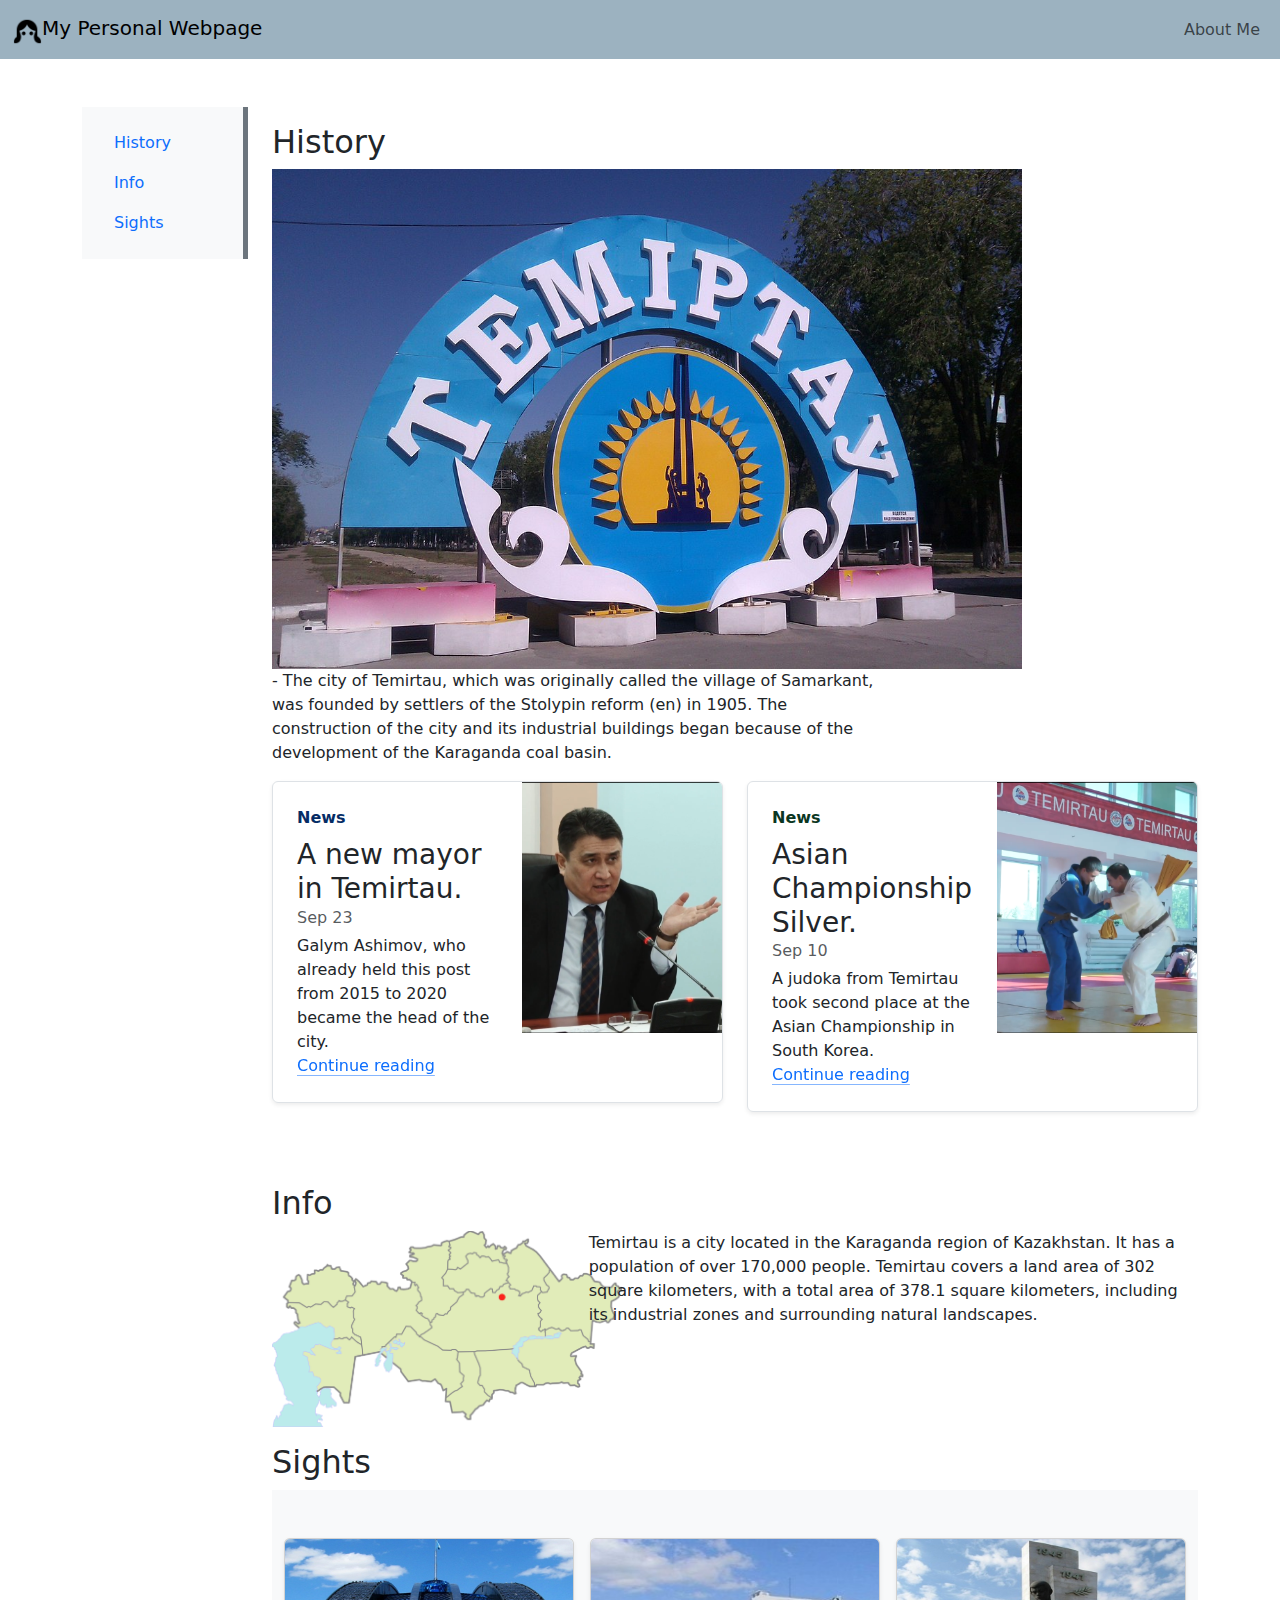
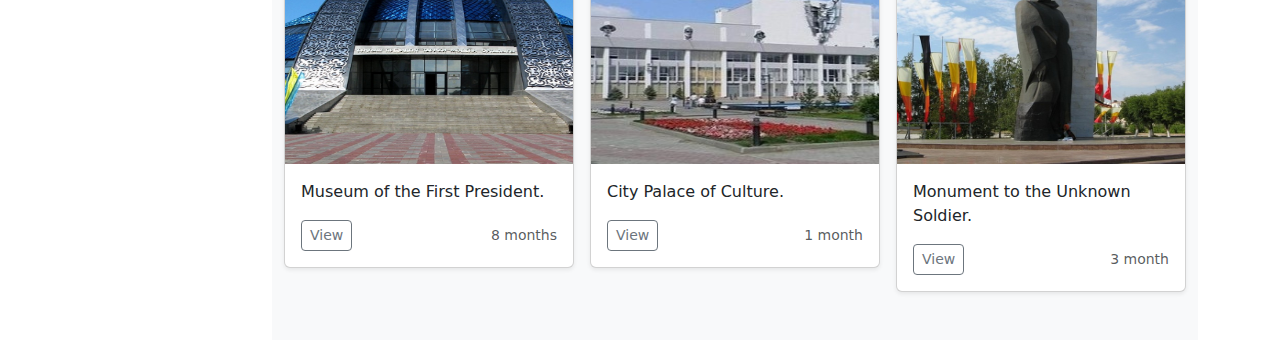
<file: index.html>
<!DOCTYPE html>
<html lang="en">
<head>
    <meta charset="UTF-8">
    <meta name="viewport" content="width=device-width, initial-scale=1.0">
    <title>Home Page</title>
    <link href="https://cdn.jsdelivr.net/npm/bootstrap@5.3.3/dist/css/bootstrap.min.css" rel="stylesheet"
    integrity="sha384-QWTKZyjpPEjISv5WaRU9OFeRpok6YctnYmDr5pNlyT2bRjXh0JMhjY6hW+ALEwIH" crossorigin="anonymous">
    <link rel="shortcut icon" href="media/myicon.png"/>
</head>
<body>
    <header style="background-color: #9CB2C0;">
        <nav class="navbar navbar-expand-lg">
            <div class="container-fluid">
                <a class="navbar-brand" href="portfolio.html">
                    <img src="media/myicon.png" alt="Logo" width="30" height="30" class="d-inline-block align-text-top">My Personal Webpage
                </a>
                <div class="collapse navbar-collapse justify-content-end">
                    <div class="navbar-nav">
                        <a class="nav-link btn btn-secondary" aria-current="page" href="portfolio.html">About Me</a>
                    </div>
                </div>
            </div>
        </nav>
    </header>

    <div class="container mt-5">
        <div class="row">
            <div class="col-md-2 col-sm-12">
                <div class="bg-light border-end border-5 border-secondary p-3">
                    <ul class="nav flex-column">
                        <li class="nav-item">
                            <a class="nav-link active" href="#history">History</a>
                        </li>
                        <li class="nav-item">
                            <a class="nav-link" href="#info">Info</a>
                        </li>
                        <li class="nav-item">
                            <a class="nav-link" href="#sights">Sights</a>
                        </li>
                    </ul>
                </div>
            </div>
            <div class="col-md-10 col-sm-12">
                <div class="content">
                    <div id="history" class="mt-3">
                        <h2>History</h2>
                        <div class="column">
                            <div class="col-md-4 col-sm-12">
                                <div class="photo">
                                    <img src="media/Temirtau.jpg" width="750">
                                </div>
                            </div>
                            <div class="col-md-8 col-sm-12">
                                <div class="text">
                                    <p> - The city of Temirtau, which was originally called the village of Samarkant, was founded by settlers of the Stolypin reform (en) in 1905.
                                        The construction of the city and its industrial buildings began because of the development of the Karaganda coal basin. </p>
                                </div>
                            </div>
                        </div>
                    </div>

                    <div class="row mb-2">
                        <div class="col-md-6">
                            <div class="row g-0 border rounded overflow-hidden flex-md-row mb-4 shadow-sm h-md-250 position-relative">
                                <div class="col p-4 d-flex flex-column position-static">
                                    <strong class="d-inline-block mb-2 text-primary-emphasis">News</strong>
                                    <h3 class="mb-0">A new mayor in Temirtau.</h3>
                                    <div class="mb-1 text-body-secondary">Sep 23</div>
                                    <p class="card-text mb-auto">Galym Ashimov, who already held this post from 2015 to 2020 became the head of the city.</p>
                                    <a href="#" class="icon-link gap-1 icon-link-hover stretched-link">
                                        Continue reading
                                    <svg class="bi"><use xlink:href="#chevron-right"></use></svg>
                                    </a>
                            </div>
                            <div class="col-auto d-none d-lg-block">
                                <img src="media/akim.png" class="bd-placeholder-img" width="200">
                            </div>
                            </div>
                        </div>
                        <div class="col-md-6">
                            <div class="row g-0 border rounded overflow-hidden flex-md-row mb-4 shadow-sm h-md-250 position-relative">
                            <div class="col p-4 d-flex flex-column position-static">
                                <strong class="d-inline-block mb-2 text-success-emphasis">News</strong>
                                <h3 class="mb-0"> Asian Championship Silver.</h3>
                                <div class="mb-1 text-body-secondary">Sep 10</div>
                                <p class="mb-auto">A judoka from Temirtau took second place at the Asian Championship in South Korea.</p>
                                <a href="#" class="icon-link gap-1 icon-link-hover stretched-link">
                                Continue reading
                                <svg class="bi"><use xlink:href="#chevron-right"></use></svg>
                                </a>
                            </div>
                            <div class="col-auto d-none d-lg-block">
                                <img src="media/jud.png" class="bd-placeholder-img" width="200" >
                            </div>
                            </div>
                        </div>
                    </div>




                    <div id="info" class="mt-5">
                        <h2>Info</h2>
                        <div class="row">
                            <div class="col-md-4 col-sm-12">
                                <div class="photo">
                                    <img src="media/info.png" width="350">
                                </div>
                            </div>
                            <div class="col-md-8 col-sm-12">
                                <div class="text">
                                    <p>Temirtau is a city located in the Karaganda region of Kazakhstan. It has a population of over 170,000 people. Temirtau covers a land area of 302 square kilometers, with a total area of 378.1 square kilometers, including its industrial zones and surrounding natural landscapes.</p>
                                </div>
                            </div>
                        </div>
                    </div>
                    
                    <!-- --------------- -->
                    <div id="sights" class="mt-3">
                        <h2>Sights</h2>
                        <div class="album py-5 bg-body-tertiary">
                            <div class="container">
                                <div class="row row-cols-1 row-cols-sm-2 row-cols-md-3 g-3">
                                    <div class="col">
                                    <div class="card shadow-sm">
                                    <img src="media/mus.jpg" class="bd-placeholder-img card-img-top" width="100%" height="225" >
                                    <div class="card-body">
                                        <p class="card-text">Museum of the First President.</p>
                                        <div class="d-flex justify-content-between align-items-center">
                                        <div class="btn-group">
                                            <button type="button" class="btn btn-sm btn-outline-secondary">View</button>
                                        </div>
                                        <small class="text-body-secondary">8 months</small>
                                        </div>
                                    </div>
                                    </div>
                                    </div>
    
                                    <div class="col">
                                        <div class="card shadow-sm">
                                        <img src="media/cul.jpg" class="bd-placeholder-img card-img-top" width="100%" height="225">
                                        <div class="card-body">
                                            <p class="card-text">City Palace of Culture.</p>
                                            <div class="d-flex justify-content-between align-items-center">
                                            <div class="btn-group">
                                                <button type="button" class="btn btn-sm btn-outline-secondary">View</button>
                                            </div>
                                            <small class="text-body-secondary">1 month</small>
                                            </div>
                                        </div>
                                        </div>
                                        </div>
    
                                        <div class="col">
                                            <div class="card shadow-sm">
                                            <img src="media/war.jpg" class="bd-placeholder-img card-img-top" width="100%" height="225" >
                                            <div class="card-body">
                                                <p class="card-text">Monument to the Unknown Soldier.</p>
                                                <div class="d-flex justify-content-between align-items-center">
                                                <div class="btn-group">
                                                    <button type="button" class="btn btn-sm btn-outline-secondary">View</button>
                                                </div>
                                                <small class="text-body-secondary">3 month</small>
                                                </div>
                                            </div>
                                            </div>
                                            </div>
                            </div>
                        </div>
                    </div>    
                    
                    <!-- ---------------- -->
                </div>
            </div>
        </div>  
    </div>                      
</body>
</file>
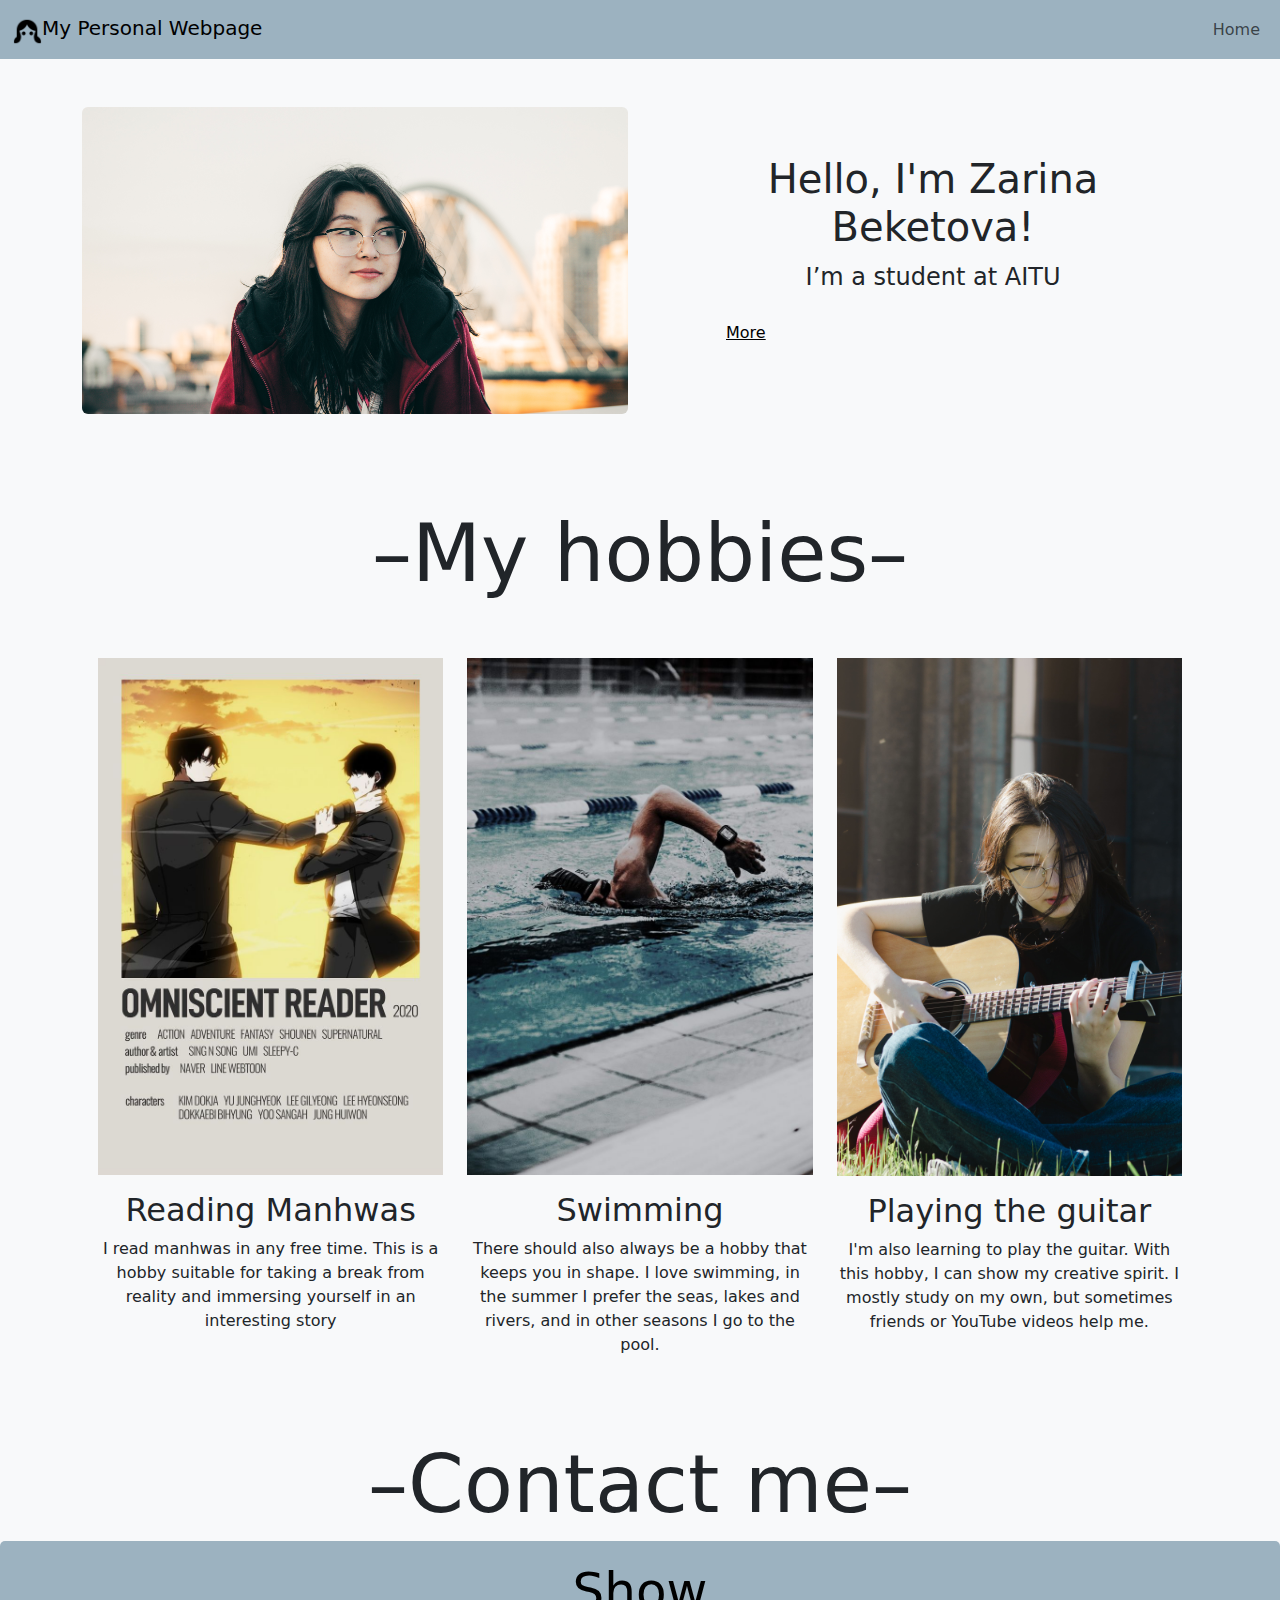
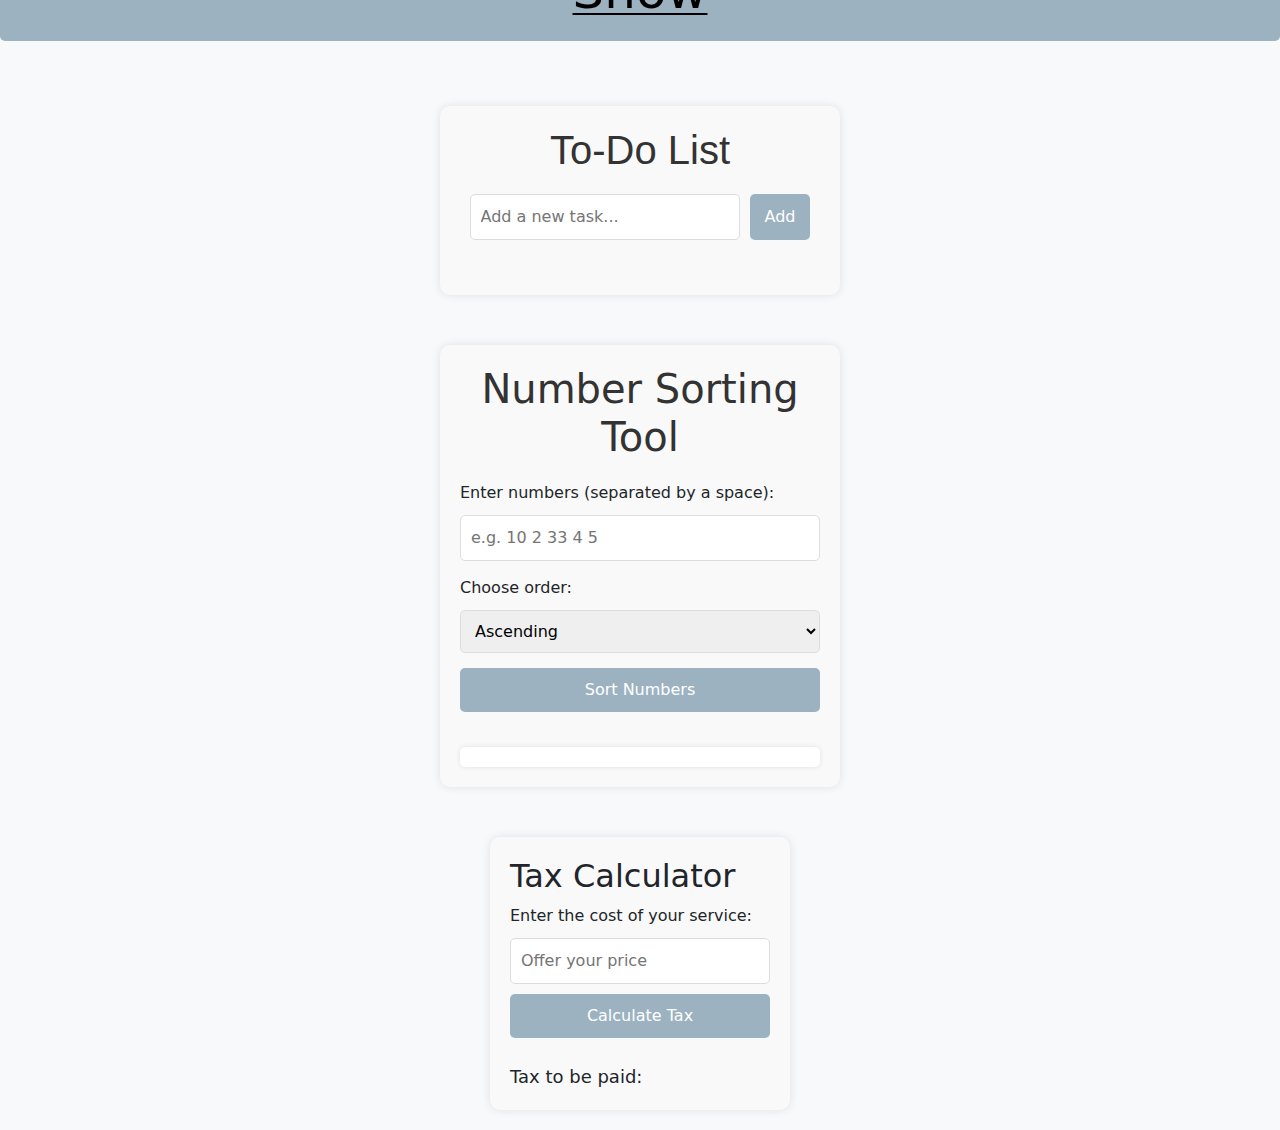
<file: portfolio.html>
<!DOCTYPE html>
<html lang="en">
<head>
    <meta charset="UTF-8">
    <meta name="viewport" content="width=device-width, initial-scale=1.0">
    <title>About Me</title>
    <link href="https://cdn.jsdelivr.net/npm/bootstrap@5.3.3/dist/css/bootstrap.min.css" rel="stylesheet"
    integrity="sha384-QWTKZyjpPEjISv5WaRU9OFeRpok6YctnYmDr5pNlyT2bRjXh0JMhjY6hW+ALEwIH" crossorigin="anonymous">
    <link rel="stylesheet" href="style.css">
    <link rel="shortcut icon" href="media/myicon.png"/>
</head>
<body class="bg-light">
    <header style="background-color: #9CB2C0;">
        <nav class="navbar navbar-expand-lg">
            <div class="container-fluid">
                <a class="navbar-brand" href="portfolio.html">
                    <img src="media/myicon.png" alt="Logo" width="30" height="30" class="d-inline-block align-text-top">My Personal Webpage
                </a>
                <div class="collapse navbar-collapse justify-content-end">
                    <div class="navbar-nav">
                        <a class="nav-link btn btn-secondary" aria-current="page" href="index.html">Home</a>
                </div>
            </div>
        </nav>
    </header>
    

    <div class="container mt-5">
        <div class="row">
            <div class="col-md-6 col-sm-12">
                <img src="media/me.jpg" class="rounded mx-auto d-block img-fluid" id="chanf" alt="me" height="400px">
            </div>
            <div class="col-md-6 col-sm-12 d-flex align-items-center">
                <div class="ms-3 p-5">
                    <h1 class="text-center">Hello, I'm Zarina Beketova!</h1>
                    <p class="text-center fs-4">I’m a student at AITU</p>
                    <button onclick="showinfo()" id="mi">More</button>
                    <p id="morein"></p>
                </div>
            </div>
        </div>
    </div>


    <div class="container">
        <h1 class="text-center display-1 mt-5 p-4">–My hobbies–</h1>
        <section class="row text-center mt-3 mb-5 p-3" >
            <div class="col-md-4">
                <img src="media/manhwa.jpg" class="img-fluid" alt="manhwa" width="100%">
                <h2 class="text-center mt-3">Reading Manhwas</h2>
                <p class="text-center">I read manhwas in any free time. This is a hobby suitable for taking a break from reality and immersing yourself in an interesting story</p>
            </div>
            <div class="col-md-4">
                <img src="media/swim.jpg" class="img-fluid" alt="swim" width="100%">
                <h2 class="text-center mt-3">Swimming</h2>
                <p class="text-center">There should also always be a hobby that keeps you in shape. I love swimming, in the summer I prefer the seas, lakes and rivers, and in other seasons I go to the pool.</p>
            </div>
            <div class="col-md-4">
                <img src="media/guitar.jpg" class="img-fluid" alt="guitar" width="100%">
                <h2 class="text-center mt-3">Playing the guitar</h2>
                <p class="text-center">I'm also learning to play the guitar. With this hobby, I can show my creative spirit. I mostly study on my own, but sometimes friends or YouTube videos help me.</p>
            </div>
        </section>
    </div>

    <h1 class="text-center display-1">–Contact me–</h1>
    <div class="d-flex justify-content-center align-items-center">
        <button onclick="showcontact()" id="contbtn">Show</button>

    </div>

    <footer class="bg-body-tertiary text-center p-3" id="foot" style="display: none;">
        <div class="container mt-5 mb-0 p-4 text-white" style="background-color: #9CB2C0;"> 
            <div class="row justify-content-center">
                <div class="col-md-6 text-center">
                    <img src="media/call.png" alt="number" class="img-fluid" style="width: 64px;">
                    <p class="text-white fs-3">
                        +7 (747) 592-1263</p>
                </div>
            </div>
            <div class="row justify-content-center">
                <div class="col-md-6 text-center">
                    <img src="media/mail.png" alt="mail" class="img-fluid" style="width: 64px;">
                    <p class="text-white fs-3">
                        230426@astanait.edu.kz</p>
                </div>
            </div>
            <div class="row justify-content-center">
                <div class="col-md-6 text-center">
                    <img src="media/tg .png" alt="tg" class="img-fluid" style="width: 64px;">
                    <p class="text-white fs-3">
                        Zaniri_na</p>
                </div>
            </div>
            <div class="row justify-content-center">
                <div class="col-md-6 text-center">
                    <img src="media/loc.png" alt="loc" class="img-fluid" style="width: 64px;">
                    <p class="text-white fs-3">
                        Astana, Kazakhstan</p>
                </div>
            </div>
            <a href="#" class="btn btn-secondary">Back to Top</a>  
        </div>
    </footer>
    <div class="container" id="todo">
        <h1 id="doh">To-Do List</h1>
        <div class="todo-input" id="doin">
                <input type="text" id="new-task" placeholder="Add a new task...">
            <button onclick="addTask()" id="addt">Add</button>
        </div>
            <ul id="task-list"></ul>
    </div>

    <div class="container" id="insor">
        <h1 id="titsor">Number Sorting Tool</h1>
        <form id="numberForm">
            <label for="numbers">Enter numbers (separated by a space):</label>
            <input type="text" id="numbers" placeholder="e.g. 10 2 33 4 5">
            <label for="sortOrder">Choose order:</label>
            <select id="sortOrder">
            <option value="asc">Ascending</option>
            <option value="desc">Descending</option>
            </select>

            <button type="submit" id="btnsor">Sort Numbers</button>
        </form>
    
        <div id="resultsor"></div>
    </div>

    <div class="tax-calculator">
        <h2>Tax Calculator</h2>
        <label for="price">Enter the cost of your service:</label>
        <input type="number" id="price" placeholder="Offer your price">
    
        <button onclick="calculateTax()" id="btntax">Calculate Tax</button>
    
        <div class="result" id="taxResult">Tax to be paid: </div>
    </div>


    <script src="main.js"></script>
</body>
</file>
<file: style.css>
#changeBG{
    position: fixed;
    border: 0px;
    background-color: transparent;
}
#morein{
    text-align: center;
}
#mi{
    border: 0px;
    background-color: transparent;
    text-decoration: underline;
    align-self: center;
}

#contbtn{
    display: block;
    border: 0px;
    background-color:#9cb2c0;
    font-size: 50px;
    font-weight: 100;
    text-decoration: underline;
    text-decoration-thickness: 2px;
    text-underline-offset: 5px;

    width: 100vw;
    height: 100px;
}

#todo {
    max-width: 400px;
    margin: 50px auto;
    padding: 20px;
    background-color: #f9f9f9;
    box-shadow: 0px 0px 10px rgba(0, 0, 0, 0.1);
    border-radius: 10px;
    text-align: center;
}

#doh{
    font-family: Arial, sans-serif;
    margin-bottom: 20px;
    color: #333;
}
#doin{
    display: flex;
    justify-content: center;
    margin-bottom: 20px;
}  
#new-task {
    width: 75%;
    padding: 10px;
    font-size: 16px;
    border: 1px solid #ddd;
    border-radius: 5px;
}  
#addt {
    padding: 10px 15px;
    background-color:#9cb2c0;
    color: white;
    border: none;
    border-radius: 5px;
    font-size: 16px;
    cursor: pointer;
    margin-left: 10px;
}
#addt:hover {
    background-color: #798a94;
}

#task-list {
    list-style-type: none;
    padding: 0;
}
li {
    display: flex;
    justify-content: space-between;
    align-items: center;
    background-color: #fff;
    margin: 5px 0;
    padding: 10px;
    border: 1px solid #ddd;
    border-radius: 5px;
    font-size: 16px;
}  
li.completed {
    text-decoration: line-through;
    color: #999;
}
li button {
    background-color: #e16672;
    padding: 5px 10px;
    color: white;
    border: none;
    border-radius: 5px;
    cursor: pointer;
}
li button:hover {
    background-color: #7c1a23;
}
@media (max-width: 480px) {
    #new-task {
        width: 65%;
    }
    button {
        padding: 10px;
    }
}


#insor {
    max-width: 400px;
    margin: 50px auto;
    padding: 20px;
    background-color: #f9f9f9;
    border-radius: 10px;
    box-shadow: 0px 0px 10px rgba(0, 0, 0, 0.1);
}
#titsor {
    text-align: center;
    margin-bottom: 20px;
    color: #333;
}  
form {
    display: flex;
    flex-direction: column;
}
label {
    margin-bottom: 10px;
}

input, select, button {
    padding: 10px;
    margin-bottom: 15px;
    border-radius: 5px;
    border: 1px solid #ddd;
    font-size: 16px;
}
#btnsor {
    background-color:#9cb2c0;
    color: white;
    border: none;
    cursor: pointer;
}
#btnsor:hover {
    background-color: #798a94;
}  
#resultsor {
    margin-top: 20px;
    padding: 10px;
    background-color: #fff;
    border-radius: 5px;
    box-shadow: 0px 0px 5px rgba(0, 0, 0, 0.1);
}


.tax-calculator {
    max-width: 300px;
    margin: 20px auto;
    padding: 20px;
    background-color: #f9f9f9;
    border-radius: 10px;
    box-shadow: 0px 0px 10px rgba(0, 0, 0, 0.1);
}

input[type="number"] {
    width: 100%;
    padding: 10px;
    margin-bottom: 10px;
    border: 1px solid #ddd;
    border-radius: 5px;
}

#btntax {
    width: 100%;
    padding: 10px;
    background-color:#9cb2c0;
    color: white;
    border: none;
    border-radius: 5px;
    cursor: pointer;
}

#btntax:hover {
    background-color: #798a94;
}

.result {
    margin-top: 10px;
    font-size: 18px;
}
</file>
